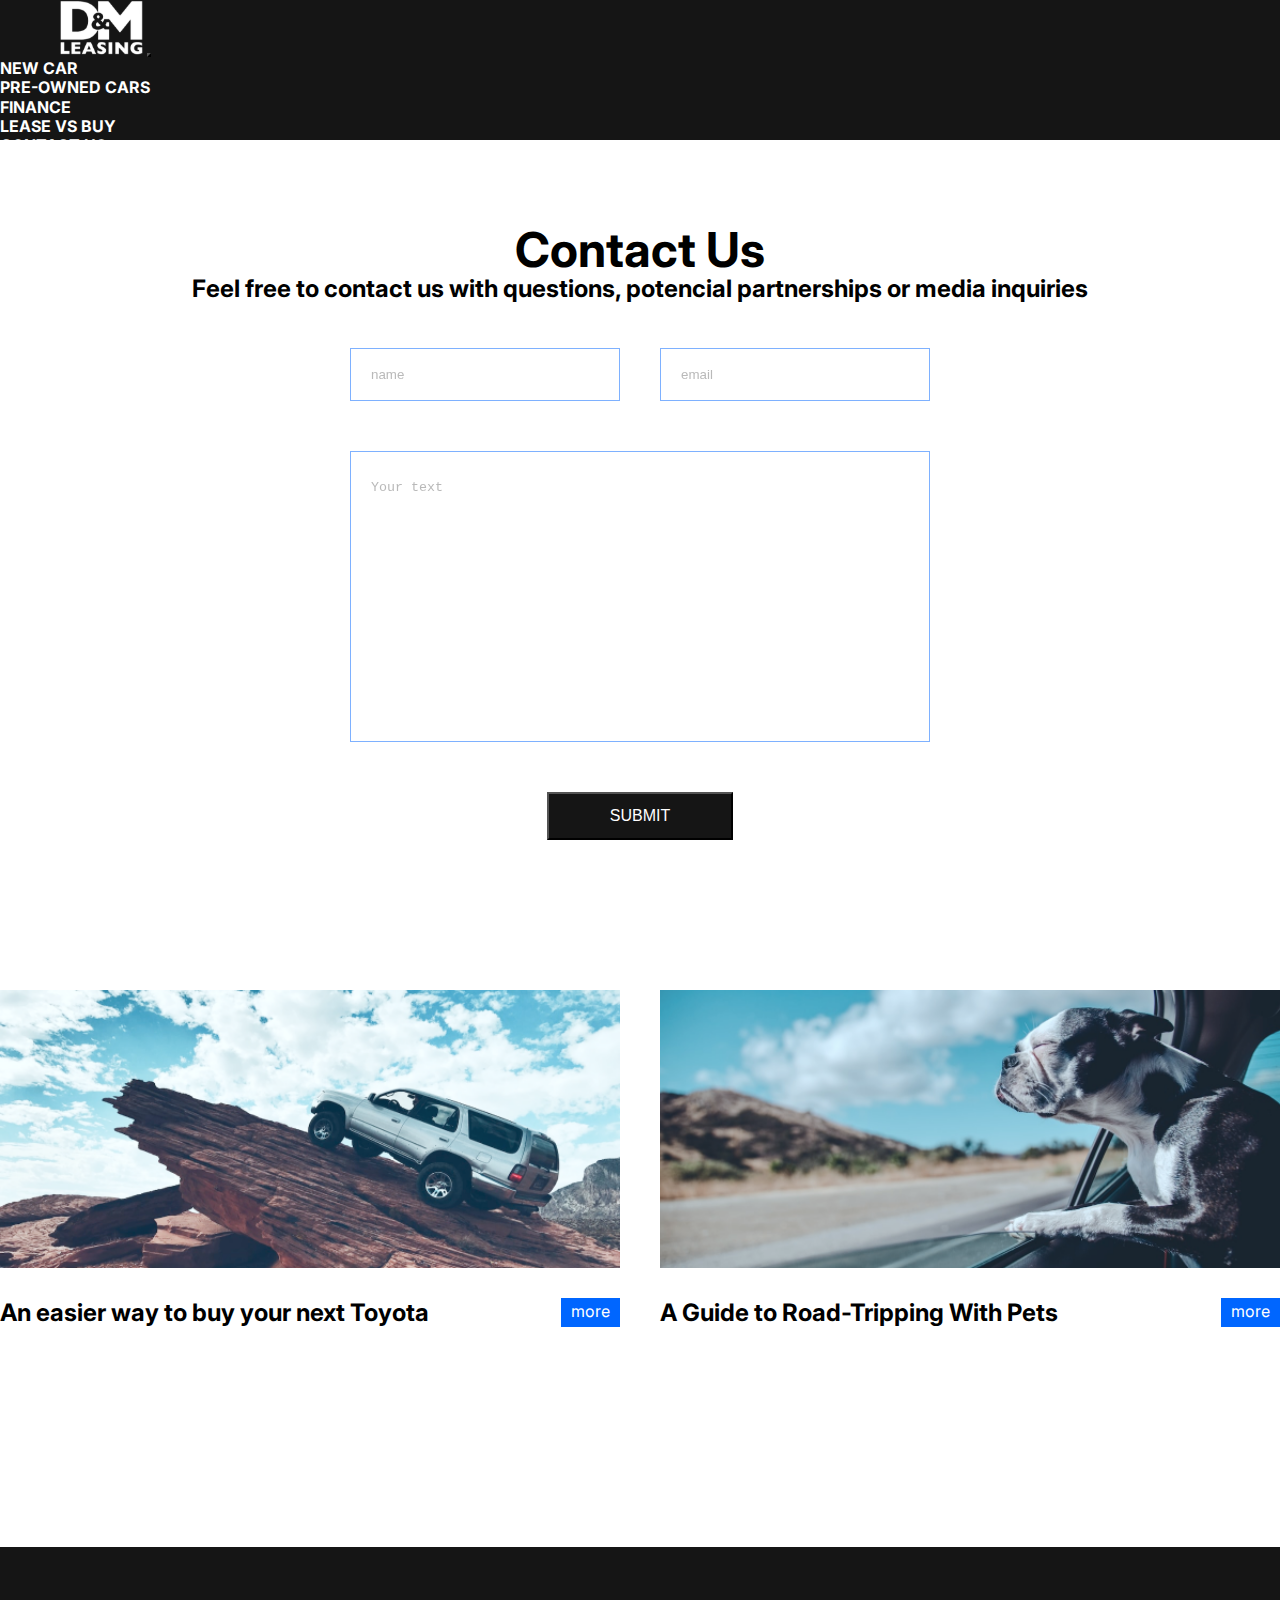
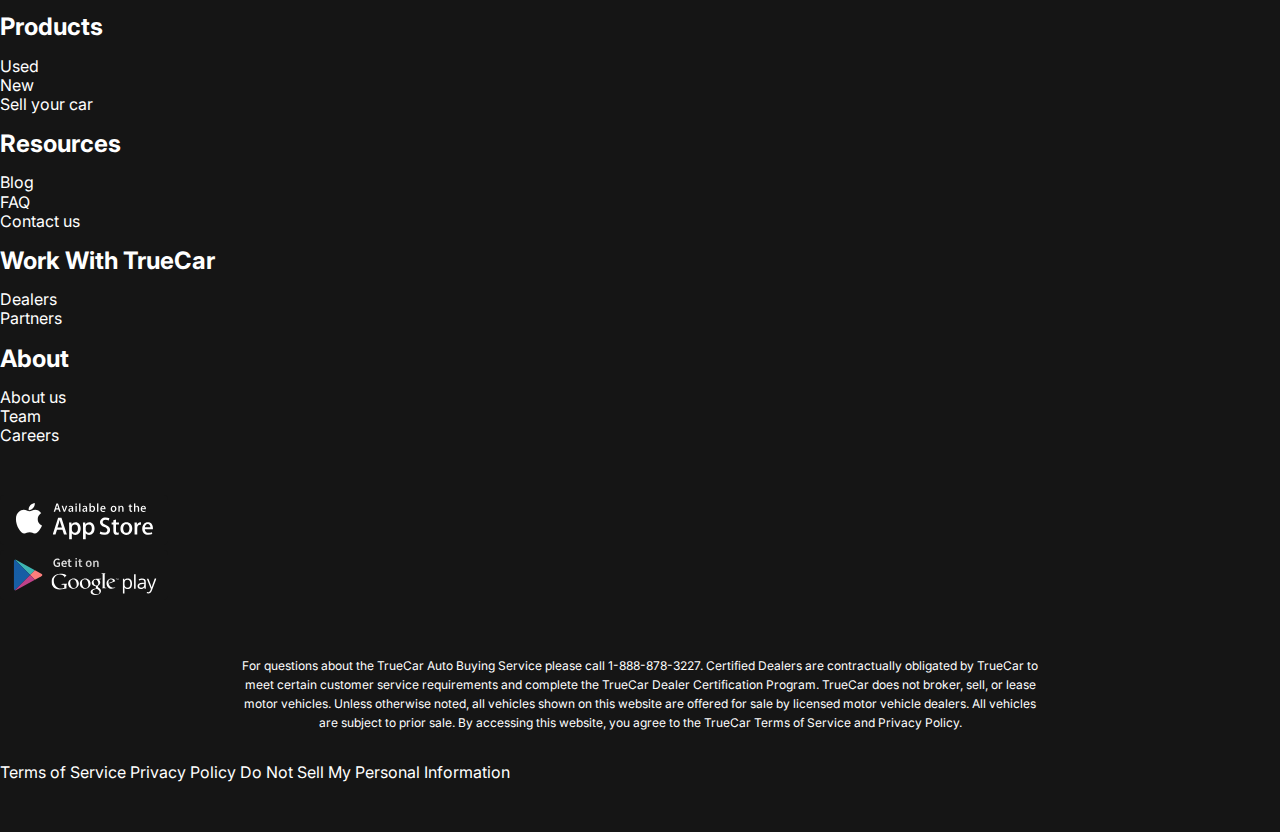
<file: contacts.html>
<!DOCTYPE html>
<html lang="en">
<head>
    <meta charset="UTF-8">
    <meta http-equiv="X-UA-Compatible" content="IE=edge">
    <meta name="viewport" content="width=device-width, initial-scale=1.0">
    <title>Document</title>
    <link href="https://cdn.jsdelivr.net/npm/bootstrap@5.3.0-alpha1/dist/css/bootstrap.min.css" rel="stylesheet" integrity="sha384-GLhlTQ8iRABdZLl6O3oVMWSktQOp6b7In1Zl3/Jr59b6EGGoI1aFkw7cmDA6j6gD" crossorigin="anonymous">
    <link rel="stylesheet" href="./css/style.css">
    <link rel="preconnect" href="https://fonts.googleapis.com">
    <link rel="preconnect" href="https://fonts.gstatic.com" crossorigin>
    <link href="https://fonts.googleapis.com/css2?family=Inter:wght@400;700&display=swap" rel="stylesheet">
</head>
<body>
    <header>
        <div class="container">        
        <nav class="navbar navbar-expand-lg bg-body-tertiary  ">
            <div class="container-fluid" style="background-color: #151515;">
                <a href="./index.html" class="logo">
                    <img src="./images/Vector.svg" alt="" class="logo__img ">
                </a> 
              <button class="navbar-toggler" type="button" data-bs-toggle="collapse" data-bs-target="#navbarSupportedContent" aria-controls="navbarSupportedContent" aria-expanded="false" aria-label="Переключатель навигации">
                <span class="navbar-toggler-icon"></span>
              </button>
              <div class="collapse navbar-collapse" id="navbarSupportedContent">
                <ul class="navbar-nav ms-auto mb-2 mb-lg-0 navbar-nav-scroll" style="--bs-scroll-height: 100px;">
                  <li class="nav-item menu__list-link ">
                    <a class="nav-link  " aria-current="page" href="./new-cars.html">NEW CAR</a>
                  </li>
                  <li class="nav-item menu__list-link">
                    <a class="nav-link " href="#">PRE-OWNED CARS</a>
                  </li>
                  <li class="nav-item menu__list-link">
                    <a class="nav-link ">FINANCE</a>
                  </li>
                  <li class="nav-item menu__list-link">
                    <a class="nav-link ">LEASE VS BUY</a>
                  </li>
                  <li class="nav-item menu__list-link">
                    <a class="nav-link ">CONTACT US</a>
                  </li>
                </ul>
              </div>
            </div>
          </nav>
        </header>
        <main class="main">
            <section class="contacts">
                <h2 class="section-title contacts__title">Contact Us </h2>
                <p class="contacts__test">Feel free to contact us with questions, potencial partnerships or media inquiries</p>
                <form action="" class="contact__form">
                    <input type="text" placeholder="name" class="form__input">
                    <input type="email" placeholder="email" class="form__input">
                    <textarea class="form__textarea"placeholder="Your text"></textarea>
                    <button class="form__btn" type="submit">SUBMIT</button>
                </form>
            </section>
            <section class="blog">
                <div class="container">
                    <div class="blog__items">
                        <div class="blog__item">
                            <img src="./images/BLog-l.png" alt="" class="blog__item-img">
                            <h4 class="blog__item-title">An easier way to buy your next Toyota</h4>
                            <a href="" class="blog__item-link">more</a>
                        </div>
                    <div class="blog__item">
                        <img src="./images/Blog-r.png" alt="" class="blog__item-img">
                        <h4 class="blog__item-title">A Guide to Road-Tripping With Pets </h4>
                        <a href="" class="blog__item-link">more</a>
                    </div>
                    </div>
                   
                </div>
            </section>
        </main>
        <footer class="footer">
            <div class="container">
                <ul class="nav justify-content-between ">
                    <li class="nav-item">
                        <ul class="footer__menu-list">
                            <li class="footer__menu-item"> <p class="footer__menu-title">Products</p></li>
                            <li class="footer__menu-item"><a href="" class="footer__menu-link">Used</a></li>
                            <li class="footer__menu-item"><a href="" class="footer__menu-link">New</a></li>
                            <li class="footer__menu-item"><a href="" class="footer__menu-link">Sell your car</a></li>
                        </ul>
                    </li>
                    <li class="nav-item">
                        <ul class="footer__menu-list">
                            <li class="footer__menu-item"><p class="footer__menu-title">Resources</p></li>
                            <li class="footer__menu-item"><a href="" class="footer__menu-link">Blog</a></li>
                            <li class="footer__menu-item"><a href="" class="footer__menu-link">FAQ</a></li>
                            <li class="footer__menu-item"><a href="" class="footer__menu-link">Contact us</a></li>    
                        </ul>
                    </li>

                    <li class="nav-item">
                      <ul class="footer__menu-list">
                        <li class="footer__menu-item">  <p class="footer__menu-title">Work With TrueCar</p></li>
                        <li class="footer__menu-item"><a href="" class="footer__menu-link">Dealers</a></li>
                        <li class="footer__menu-item"><a href="" class="footer__menu-link">Partners</a></li>     
                        </ul>
                    </li>
                    <li class="nav-item">
                        <ul class="footer__menu-list">
                            <li class="footer__menu-item">  <p class="footer__menu-title">About</p></li>
                            <li class="footer__menu-item"><a href="" class="footer__menu-link">About us</a></li>
                            <li class="footer__menu-item"><a href="" class="footer__menu-link">Team</a></li>
                            <li class="footer__menu-item"><a href="" class="footer__menu-link">Careers</a></li>   
                        </ul>
                    </li>
                </ul>

                <div class="row apps justify-content-center ">  
                    <div class="col-12 col-lg-3 ">  <a href="" class="apps-item-links" > <img src="./images/aple.svg" alt=""> </a>        
                    </div>
                    <div class="col-12 col-lg-3">   <a href="" class="apps-item-links">   <img src="./images/google.svg" alt="" srcset=""> </a>  
                    </div>
                </div>
                <div class="row footer__copy">
                    <div class="col-12">
                        <p class="footer__copy-text">For questions about the TrueCar Auto Buying Service please call 1-888-878-3227.
                            Certified Dealers are contractually obligated by TrueCar to meet certain customer service requirements and complete the TrueCar Dealer Certification Program.
                            TrueCar does not broker, sell, or lease motor vehicles. Unless otherwise noted, all vehicles shown on this website are offered for sale by licensed motor vehicle dealers. 
                            All vehicles are subject to prior sale. 
                            By accessing this website, you agree to the TrueCar Terms of Service and Privacy Policy.
                        </p>
                    </div>
                </div>
                <div class="row">
                    <div class="col-12">
                        <nav class="nav justify-content-center">
                            <a class="nav-link active" aria-current="page" href="#">Terms of Service</a>
                            <a class="nav-link" href="#">Privacy Policy</a>
                            <a class="nav-link" href="#">Do Not Sell My Personal Information</a>
                        </nav>
                    </div>
                </div>
               
            </div>
        </footer>
    </div>
    <script src="https://cdn.jsdelivr.net/npm/bootstrap@5.3.0-alpha1/dist/js/bootstrap.bundle.min.js" integrity="sha384-w76AqPfDkMBDXo30jS1Sgez6pr3x5MlQ1ZAGC+nuZB+EYdgRZgiwxhTBTkF7CXvN" crossorigin="anonymous"></script>
    <script src="./js/script.js"></script>
</body>
</html>
</file>
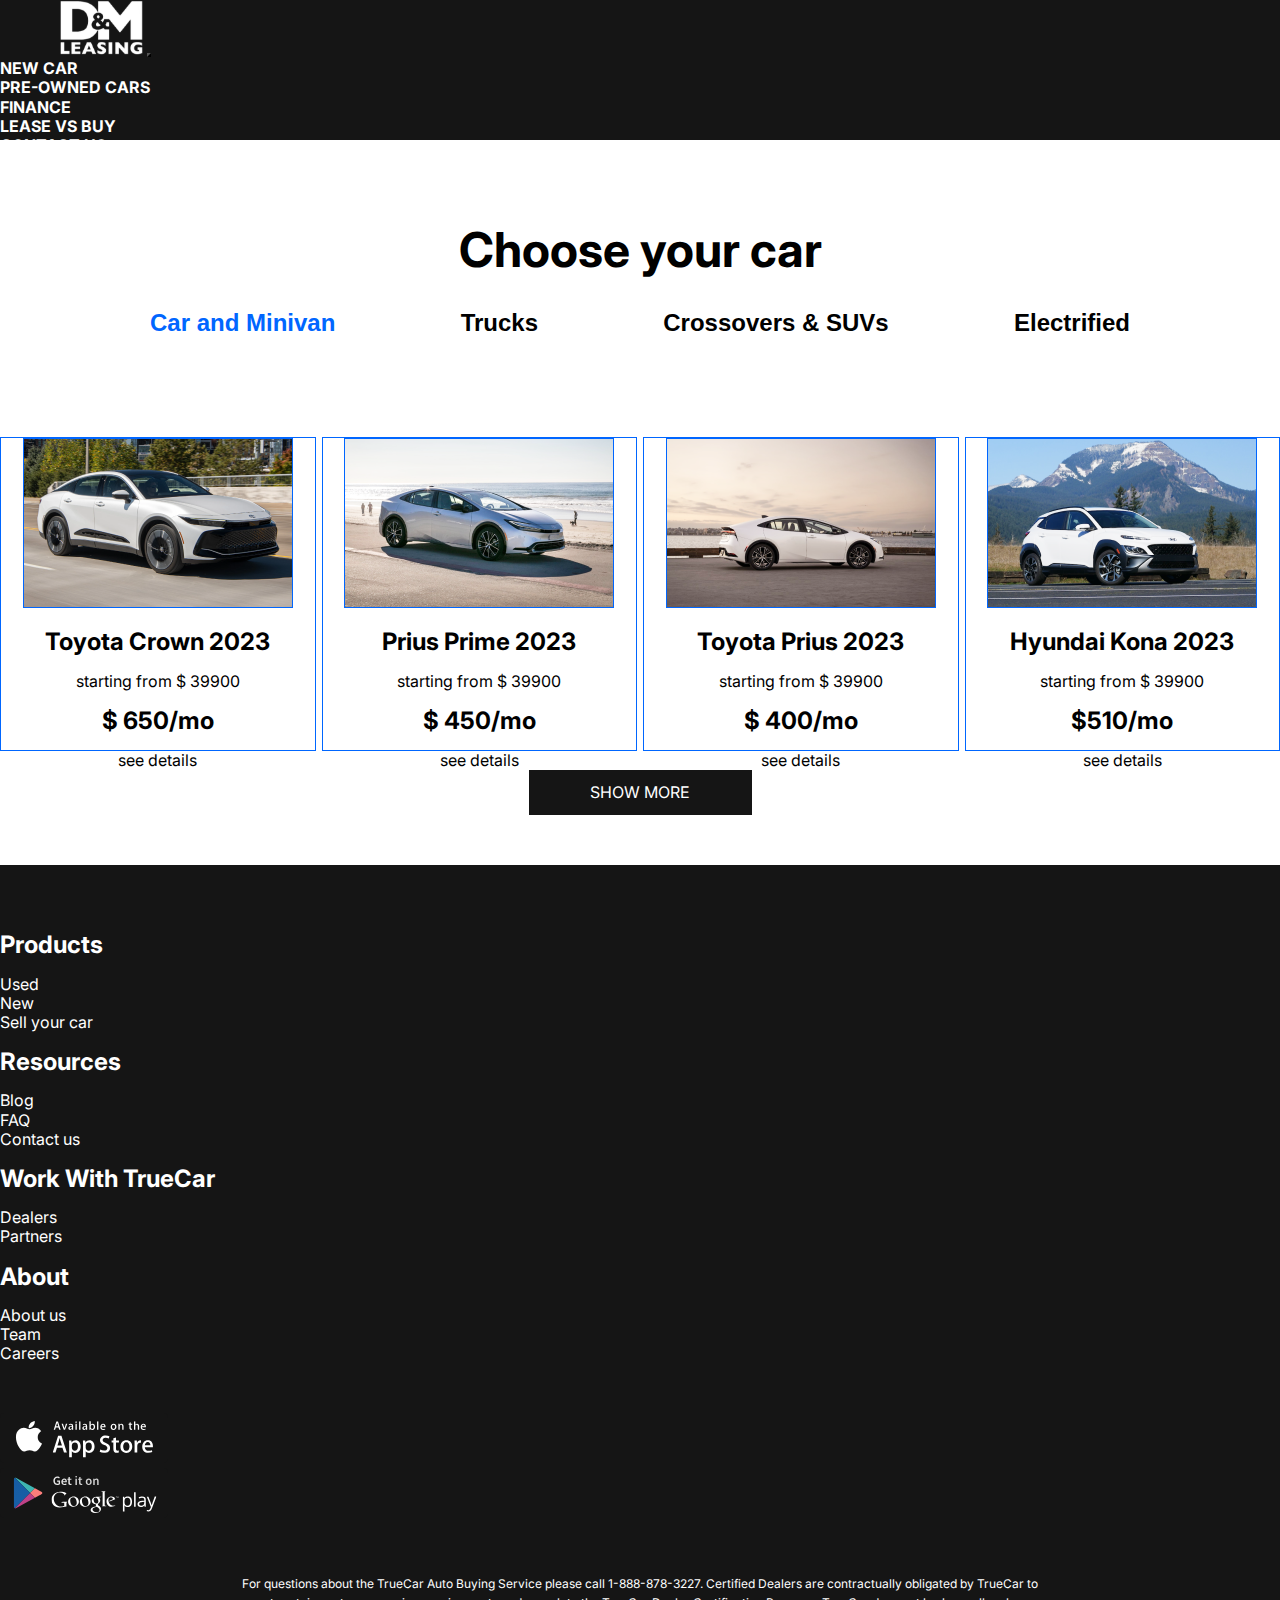
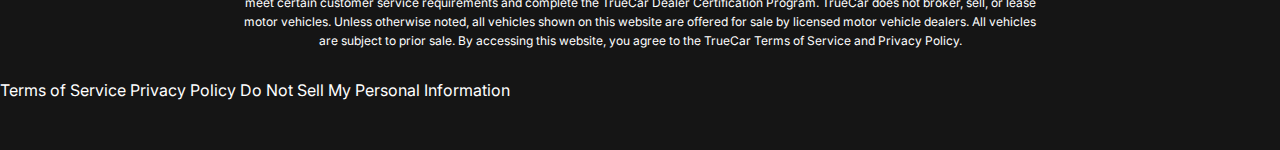
<file: new-cars.html>
<!DOCTYPE html>
<html lang="en">
<head>
    <meta charset="UTF-8">
    <meta http-equiv="X-UA-Compatible" content="IE=edge">
    <meta name="viewport" content="width=device-width, initial-scale=1.0">
    <title>Document</title>
    <link href="https://cdn.jsdelivr.net/npm/bootstrap@5.3.0-alpha1/dist/css/bootstrap.min.css" rel="stylesheet" integrity="sha384-GLhlTQ8iRABdZLl6O3oVMWSktQOp6b7In1Zl3/Jr59b6EGGoI1aFkw7cmDA6j6gD" crossorigin="anonymous">
    <link rel="stylesheet" href="./css/style.css">
    <link rel="preconnect" href="https://fonts.googleapis.com">
    <link rel="preconnect" href="https://fonts.gstatic.com" crossorigin>
    <link href="https://fonts.googleapis.com/css2?family=Inter:wght@400;700&display=swap" rel="stylesheet">
</head>
<body>
    <header>
        <div class="container">        
        <nav class="navbar navbar-expand-lg bg-body-tertiary  ">
            <div class="container-fluid" style="background-color: #151515;">
                <a href="./index.html" class="logo">
                    <img src="./images/Vector.svg" alt="" class="logo__img ">
                </a> 
              <button class="navbar-toggler" type="button" data-bs-toggle="collapse" data-bs-target="#navbarSupportedContent" aria-controls="navbarSupportedContent" aria-expanded="false" aria-label="Переключатель навигации">
                <span class="navbar-toggler-icon"></span>
              </button>
              <div class="collapse navbar-collapse" id="navbarSupportedContent">
                <ul class="navbar-nav ms-auto mb-2 mb-lg-0 navbar-nav-scroll" style="--bs-scroll-height: 100px;">
                  <li class="nav-item menu__list-link ">
                    <a class="nav-link  " aria-current="page" href="./new-cars.html">NEW CAR</a>
                  </li>
                  <li class="nav-item menu__list-link">
                    <a class="nav-link " href="#">PRE-OWNED CARS</a>
                  </li>
                  <li class="nav-item menu__list-link">
                    <a class="nav-link "href="">FINANCE</a>
                  </li>
                  <li class="nav-item menu__list-link"href="">
                    <a class="nav-link "href="">LEASE VS BUY</a>
                  </li>
                  <li class="nav-item menu__list-link">
                    <a class="nav-link "href="./contacts.html">CONTACT US</a>
                  </li>
                </ul>
              </div>
            </div>
          </nav>
        </header>
        <main class="main">
            <section class="choose">
                <div class="container">
                 <h2 class="section-title">Choose your car</h2>
                 <div class="tabs">
                    <div class="tabs__btn">
                        <button class="tabs__btn-item tabs__btn-item-active" data-button="content-1">Car and Minivan</button>
                        <button class="tabs__btn-item" data-button="content-2">Trucks</button>
                        <button class="tabs__btn-item"data-button="content-3">Crossovers & SUVs</button>
                        <button class="tabs__btn-item"data-button="content-4">Electrified</button>
                    </div>
                    <div class="tabs__content" >
                        <div class="tabs__content-item tabs__content-item-active" id="content-1">
                            <div class="tabs__content-card">
                                <div class="tabs__content-card-content">
                                    <img src="./images/card-1.png" alt="" class="tabs__content-card-img">
                                    <h4 class="tabs__content-card-title">Toyota Crown 2023</h4>
                                    <p class="tabs__content-card-text">starting from $ 39900 </p>
                                    <p class="tabs__content-card-prise">$ 650/mo </p>
                                </div>
                                <a href="tabs__content-card-link" >see details</a>
                            </div>
                            <div class="tabs__content-card">
                                <div class="tabs__content-card-content">
                                    <img src="./images/card-2.png"  alt="" class="tabs__content-card-img">
                                    <h4 class="tabs__content-card-title">Prius Prime 2023</h4>
                                    <p class="tabs__content-card-text">starting from $ 39900 </p>
                                    <p class="tabs__content-card-prise"> $ 450/mo</p>
                                </div>
                                <a href="tabs__content-card-link" >see details</a>
                            </div>
                            <div class="tabs__content-card">
                                <div class="tabs__content-card-content">
                                    <img src="./images/card-3.png"  alt="" class="tabs__content-card-img">
                                    <h4 class="tabs__content-card-title">Toyota Prius 2023</h4>
                                    <p class="tabs__content-card-text">starting from $ 39900 </p>
                                    <p class="tabs__content-card-prise"> $ 400/mo</p>
                                </div>
                                <a href="tabs__content-card-link" >see details</a>
                            </div>
                            <div class="tabs__content-card">
                                <div class="tabs__content-card-content">
                                    <img src="./images/card-4.png"  alt="" class="tabs__content-card-img">
                                    <h4 class="tabs__content-card-title">Hyundai Kona 2023</h4>
                                    <p class="tabs__content-card-text">starting from $ 39900 </p>
                                    <p class="tabs__content-card-prise">$510/mo </p>
                                </div>
                                <a href="tabs__content-card-link" >see details</a>
                            </div>
                        </div>
                        <div class="tabs__content-item" id="content-2">
                            <div class="tabs__content-card">
                                <div class="tabs__content-card-content">
                                    <img src="./images/card-5.png" alt="" class="tabs__content-card-img">
                                    <h4 class="tabs__content-card-title">Ford Explorer 2023</h4>
                                    <p class="tabs__content-card-text">starting from $ 39900 </p>
                                    <p class="tabs__content-card-prise">$1,013/mo</p>
                                </div>
                                <a href="tabs__content-card-link" >see details</a>
                            </div>
                            <div class="tabs__content-card">
                                <div class="tabs__content-card-content">
                                    <img src="./images/card6.png"  alt="" class="tabs__content-card-img">
                                    <h4 class="tabs__content-card-title">Santa  Fe 2023</h4>
                                    <p class="tabs__content-card-text">starting from $ 39900 </p>
                                    <p class="tabs__content-card-prise"> $739/mo</p>
                                </div>
                                <a href="tabs__content-card-link" >see details</a>
                            </div>
                            <div class="tabs__content-card">
                                <div class="tabs__content-card-content">
                                    <img src="./images/card7.png"  alt="" class="tabs__content-card-img">
                                    <h4 class="tabs__content-card-title">KIA Niro 2023</h4>
                                    <p class="tabs__content-card-text">starting from $ 33600</p>
                                    <p class="tabs__content-card-prise"> $554/mo</p>
                                </div>
                                <a href="tabs__content-card-link" >see details</a>
                            </div>
                            <div class="tabs__content-card">
                                <div class="tabs__content-card-content">
                                    <img src="./images/card-8.png"  alt="" class="tabs__content-card-img">
                                    <h4 class="tabs__content-card-title">Chevrolet Silverado</h4>
                                    <p class="tabs__content-card-text">starting from $ 62260 </p>
                                    <p class="tabs__content-card-prise">$1,032/mo</p>
                                </div>
                                <a href="tabs__content-card-link" >see details</a>
                            </div>
                        </div>
                        <div class="tabs__content-item" id="content-3">
                            <div class="tabs__content-card">
                                <div class="tabs__content-card-content">
                                    <img src="./images/card-9.png" alt="" class="tabs__content-card-img">
                                    <h4 class="tabs__content-card-title">Toyota Crown 2023</h4>
                                    <p class="tabs__content-card-text">starting from $ 35650</p>
                                    <p class="tabs__content-card-prise">$591/mo</p>
                                </div>
                                <a href="tabs__content-card-link" >see details</a>
                            </div>
                            <div class="tabs__content-card">
                                <div class="tabs__content-card-content">
                                    <img src="./images/card-10.png"  alt="" class="tabs__content-card-img">
                                    <h4 class="tabs__content-card-title">Honda CR-V 2023</h4>
                                    <p class="tabs__content-card-text">starting from $ 39900 </p>
                                    <p class="tabs__content-card-prise"> $528/mo</p>
                                </div>
                                <a href="tabs__content-card-link" >see details</a>
                            </div>
                            <div class="tabs__content-card">
                                <div class="tabs__content-card-content">
                                    <img src="./images/card-11.png"  alt="" class="tabs__content-card-img">
                                    <h4 class="tabs__content-card-title">Hyundai Tucson</h4>
                                    <p class="tabs__content-card-text">starting from $ 31885</p>
                                    <p class="tabs__content-card-prise"> $471/mo</p>
                                </div>
                                <a href="tabs__content-card-link" >see details</a>
                            </div>
                            <div class="tabs__content-card">
                                <div class="tabs__content-card-content">
                                    <img src="./images/card-12.png"  alt="" class="tabs__content-card-img">
                                    <h4 class="tabs__content-card-title">Chevrolet Equinox </h4>
                                    <p class="tabs__content-card-text">starting from $ 60000</p>
                                    <p class="tabs__content-card-prise">$997/mo </p>
                                </div>
                                <a href="tabs__content-card-link" >see details</a>
                            </div>
                        </div>
                    </div>
                    <a href="" class="blog__link">SHOW MORE</a>
                 </div>
             </section>
        </main>
        <footer class="footer">
            <div class="container">
                <ul class="nav justify-content-between ">
                    <li class="nav-item">
                        <ul class="footer__menu-list">
                            <li class="footer__menu-item"> <p class="footer__menu-title">Products</p></li>
                            <li class="footer__menu-item"><a href="" class="footer__menu-link">Used</a></li>
                            <li class="footer__menu-item"><a href="" class="footer__menu-link">New</a></li>
                            <li class="footer__menu-item"><a href="" class="footer__menu-link">Sell your car</a></li>
                        </ul>
                    </li>
                    <li class="nav-item">
                        <ul class="footer__menu-list">
                            <li class="footer__menu-item"><p class="footer__menu-title">Resources</p></li>
                            <li class="footer__menu-item"><a href="" class="footer__menu-link">Blog</a></li>
                            <li class="footer__menu-item"><a href="" class="footer__menu-link">FAQ</a></li>
                            <li class="footer__menu-item"><a href="" class="footer__menu-link">Contact us</a></li>    
                        </ul>
                    </li>

                    <li class="nav-item">
                      <ul class="footer__menu-list">
                        <li class="footer__menu-item">  <p class="footer__menu-title">Work With TrueCar</p></li>
                        <li class="footer__menu-item"><a href="" class="footer__menu-link">Dealers</a></li>
                        <li class="footer__menu-item"><a href="" class="footer__menu-link">Partners</a></li>     
                        </ul>
                    </li>
                    <li class="nav-item">
                        <ul class="footer__menu-list">
                            <li class="footer__menu-item">  <p class="footer__menu-title">About</p></li>
                            <li class="footer__menu-item"><a href="" class="footer__menu-link">About us</a></li>
                            <li class="footer__menu-item"><a href="" class="footer__menu-link">Team</a></li>
                            <li class="footer__menu-item"><a href="" class="footer__menu-link">Careers</a></li>   
                        </ul>
                    </li>
                </ul>

                <div class="row apps justify-content-center ">  
                    <div class="col-12 col-lg-3 ">  <a href="" class="apps-item-links" > <img src="./images/aple.svg" alt=""> </a>        
                    </div>
                    <div class="col-12 col-lg-3">   <a href="" class="apps-item-links">   <img src="./images/google.svg" alt="" srcset=""> </a>  
                    </div>
                </div>
                <div class="row footer__copy">
                    <div class="col-12">
                        <p class="footer__copy-text">For questions about the TrueCar Auto Buying Service please call 1-888-878-3227.
                            Certified Dealers are contractually obligated by TrueCar to meet certain customer service requirements and complete the TrueCar Dealer Certification Program.
                            TrueCar does not broker, sell, or lease motor vehicles. Unless otherwise noted, all vehicles shown on this website are offered for sale by licensed motor vehicle dealers. 
                            All vehicles are subject to prior sale. 
                            By accessing this website, you agree to the TrueCar Terms of Service and Privacy Policy.
                        </p>
                    </div>
                </div>
                <div class="row">
                    <div class="col-12">
                        <nav class="nav justify-content-center">
                            <a class="nav-link active" aria-current="page" href="#">Terms of Service</a>
                            <a class="nav-link" href="#">Privacy Policy</a>
                            <a class="nav-link" href="#">Do Not Sell My Personal Information</a>
                        </nav>
                    </div>
                </div>
               
            </div>
        </footer>
    </div>
    <script src="https://cdn.jsdelivr.net/npm/bootstrap@5.3.0-alpha1/dist/js/bootstrap.bundle.min.js" integrity="sha384-w76AqPfDkMBDXo30jS1Sgez6pr3x5MlQ1ZAGC+nuZB+EYdgRZgiwxhTBTkF7CXvN" crossorigin="anonymous"></script>
    <script src="./js/script.js"></script>
</body>
</html>
</file>
<file: css/style.css>
@charset "UTF-8";
/* Для всего документа */
html {
  box-sizing: border-box;
  height: 100%;
}

*, *::after, *::before {
  box-sizing: inherit;
  margin: 0;
  padding: 0;
}

body {
  font-family: "Inter", sans-serif;
  font-weight: 400;
  line-height: 1.2em;
  height: 100%;
}

li {
  list-style: none;
}

a {
  text-decoration: none;
  color: inherit;
}

a:hover {
  color: #0066FF;
}

/*  */
.container-fluid {
  height: 140px;
}

.logo__img {
  margin-left: 60px;
}

.navbar-toggler {
  background-color: #797272;
}

.header__inner {
  padding-top: 40px;
  padding-bottom: 45px;
  display: flex;
  justify-content: space-between;
  align-items: flex-end;
}

.section-title {
  margin-bottom: 50px;
  font-size: 48px;
  font-weight: 700;
  text-align: center;
}

.menu__list-link {
  color: white;
  text-transform: uppercase;
  font-size: 16px;
  font-weight: 700;
}
.menu__list-link :hover {
  color: #0066FF;
}

.header {
  background-color: #151515;
}

.header-main {
  background-color: transparent;
  position: absolute;
  z-index: 10;
  left: 0;
  right: 0;
  padding: 0;
}

/* КОнтент */
.main {
  flex-grow: 1;
}

.top {
  color: white;
  padding-top: 247px;
  text-align: center;
  padding-bottom: 50px;
  position: absolute;
  z-index: 5;
  left: 0;
  right: 0;
}

.title {
  margin-bottom: 38px;
  font-weight: 700;
  font-size: 96px;
}

.top__link {
  padding: 23px;
  max-width: 430px;
  width: 100%;
  display: inline-block;
  text-transform: uppercase;
  font-size: 36px;
  font-weight: 700;
  margin-top: 38px;
  background: #151515;
}

/* Слайдер */
.swiper-slide {
  height: 100vh;
  background-repeat: no-repeat;
  background-size: cover;
  background-position: center;
}

.swiper-pagination-bullet {
  width: 120px;
  height: 3px;
  border-radius: 0;
  opacity: 1;
  margin-bottom: 92px !important;
}

.swiper-pagination-bullet-active {
  width: 120px;
  height: 3px;
  background-color: white;
  border-radius: none;
  opacity: 1;
  margin-bottom: 92px !important;
}

/* why-lease */
.why-lease {
  padding: 150px 0;
}

.why-lease__list {
  display: flex;
  grid-template-columns: repeat(4 1fr);
  gap: 40px;
  text-align: center;
}

.why-lease__list-item-img {
  margin-bottom: 30px;
}

.why-lease__list-item-title {
  padding-bottom: 30px;
  font-size: 24px;
  font-weight: 700;
}

/* how-does */
.how-does {
  margin-bottom: 150px;
}

.how-does__title {
  font-weight: 700;
  font-size: 24px;
  padding-top: 50px;
}

.how-does__inner {
  max-width: 600px;
  margin: 0 auto;
}

.how-does__list {
  padding: 50px 0 70px;
  counter-reset: myCounter;
}

.how-does__list-item {
  width: 270px;
  position: relative;
  margin-left: auto;
  box-sizing: content-box;
  padding: 19px 0 19px 240px;
  min-height: 63px;
}

.how-does__list-item + .how-does__list-item {
  margin-top: 40px;
}

.how-does__list-item::before {
  counter-increment: myCounter;
  content: counter(myCounter);
  display: inline-block;
  background-color: #0066FF;
  font-size: 48px;
  font-weight: 700;
  color: white;
  width: 100px;
  height: 100px;
  border-radius: 50%;
  display: flex;
  justify-content: center;
  align-items: center;
  position: absolute;
  left: 0;
  top: 0;
}

/* Video */
.video {
  padding-bottom: 150px;
}

.video-title {
  padding-bottom: 20px;
}

.video__text {
  font-weight: 700;
  font-size: 24px;
  text-align: center;
}

/* important*/
.important {
  margin-bottom: 150px;
}

.important-title {
  margin-bottom: 20px;
}

.important__text {
  margin: 0 auto 50px;
  max-width: 580px;
}

.important__list {
  display: grid;
  grid-template-columns: repeat(auto-fill, minmax(300px, 1fr));
}

.important__list-item-img {
  margin-bottom: 20px;
}

/* Футер */
.footer {
  background-color: #151515;
  padding: 50px 0 50px;
  color: white;
}

.footer__menu-title {
  font-size: 24px;
  font-weight: 700;
  padding-bottom: 20px;
  padding-top: 20px;
}

.footer__menu-list {
  max-width: 250px;
}

.nav-link {
  color: white;
}

.apps {
  margin-bottom: 52px;
  margin-top: 50px;
}

.footer__copy-text {
  font-size: 12px;
}

.footer__copy {
  max-width: 806px;
  margin: 0 auto 30px;
  text-align: center;
}

/* Страница контактов */
.contacts {
  margin-top: 100px;
  margin-bottom: 150px;
}

.contacts__title {
  margin-bottom: 20px;
}

.contacts__test {
  text-align: center;
  font-size: 24px;
  font-weight: 700;
  margin-bottom: 50px;
  padding: 0 100px;
}

.contact__form {
  max-width: 580px;
  margin: 0 auto;
  display: flex;
  justify-content: space-between;
  flex-wrap: wrap;
}

.form__input {
  width: 270px;
  display: inline-block;
  padding: 18px 20px;
  border: 1px solid #0066FF;
  margin-bottom: 50px;
  opacity: 0.5;
}

.form__textarea {
  width: 100%;
  height: 291px;
  border: 1px solid #0066FF;
  opacity: 0.5;
  resize: none;
  padding: 28px 20px;
  margin-bottom: 50px;
}

.form__btn {
  background: #151515;
  color: white;
  text-transform: uppercase;
  font-family: Arial, Helvetica, sans-serif;
  font-weight: 400;
  font-size: 16px;
  padding: 13px 61px;
  margin: 0 auto;
}

.blog {
  padding-bottom: 150px;
}

.blog__items {
  display: grid;
  grid-template-columns: repeat(2, 1fr);
  gap: 40px;
  margin-bottom: 70px;
}

.blog__item {
  display: flex;
  justify-content: space-between;
  flex-wrap: wrap;
}

.blog__item-img {
  margin-bottom: 30px;
  width: 100%;
}

.blog__item-title {
  font-weight: 700;
  font-size: 24px;
  line-height: 29px;
}

.blog__item-link {
  background: #0066FF;
  padding: 4px 10px;
  color: white;
}

.blog__link {
  text-transform: uppercase;
  background-color: #151515;
  padding: 13px;
  color: white;
  margin: 0 auto;
  display: block;
  width: 223px;
  text-align: center;
}

/* Список товаров */
.choose {
  padding: 100px 0 50px;
}

.tabs__btn {
  padding: 0 150px;
  display: flex;
  justify-content: space-between;
  gap: 80px;
  padding-bottom: 100px;
  flex-wrap: wrap;
}

.tabs__btn-item {
  font-weight: 700;
  font-size: 24px;
  cursor: pointer;
  border: none;
  background-color: transparent;
  padding: 0;
}

.tabs__btn-item-active {
  color: #0066FF;
}

.tabs__content-item {
  display: none;
  grid-template-columns: repeat(4, 1fr);
  gap: 100px 40px;
}

.tabs__content-item.tabs__content-item-active {
  display: grid;
  grid-template-columns: repeat(auto-fill, minmax(300px, 1fr));
  grid-column-gap: 6px;
  grid-row-gap: 6px;
}

.tabs__content-card-content {
  border: 1px solid #0066FF;
}

.tabs__content-card {
  text-align: center;
}

.tabs__content-card-img {
  margin-bottom: 20px;
}

.tabs__content-card-title {
  font-weight: 700;
  font-size: 24px;
  margin-bottom: 20px;
}

.tabs__content-card-text {
  font-weight: 400;
  font-size: 16px;
  margin-bottom: 20px;
}

.tabs__content-card-prise {
  font-weight: 700;
  font-size: 24px;
  margin-bottom: 20px;
}

.tabs__content-card-link {
  font-weight: 400;
  font-size: 16px;
  color: #0066FF;
  display: block;
  border: 1px solid #0066FF;
}

@media (max-width: 900px) {
  .how-does__list-item {
    width: 270px;
    position: relative;
    margin-left: auto;
    box-sizing: content-box;
    padding: 19px 0 19px 150px;
    min-height: 63px;
  }
  .why-lease__list {
    flex-wrap: wrap;
  }
}/*# sourceMappingURL=style.css.map */
</file>
